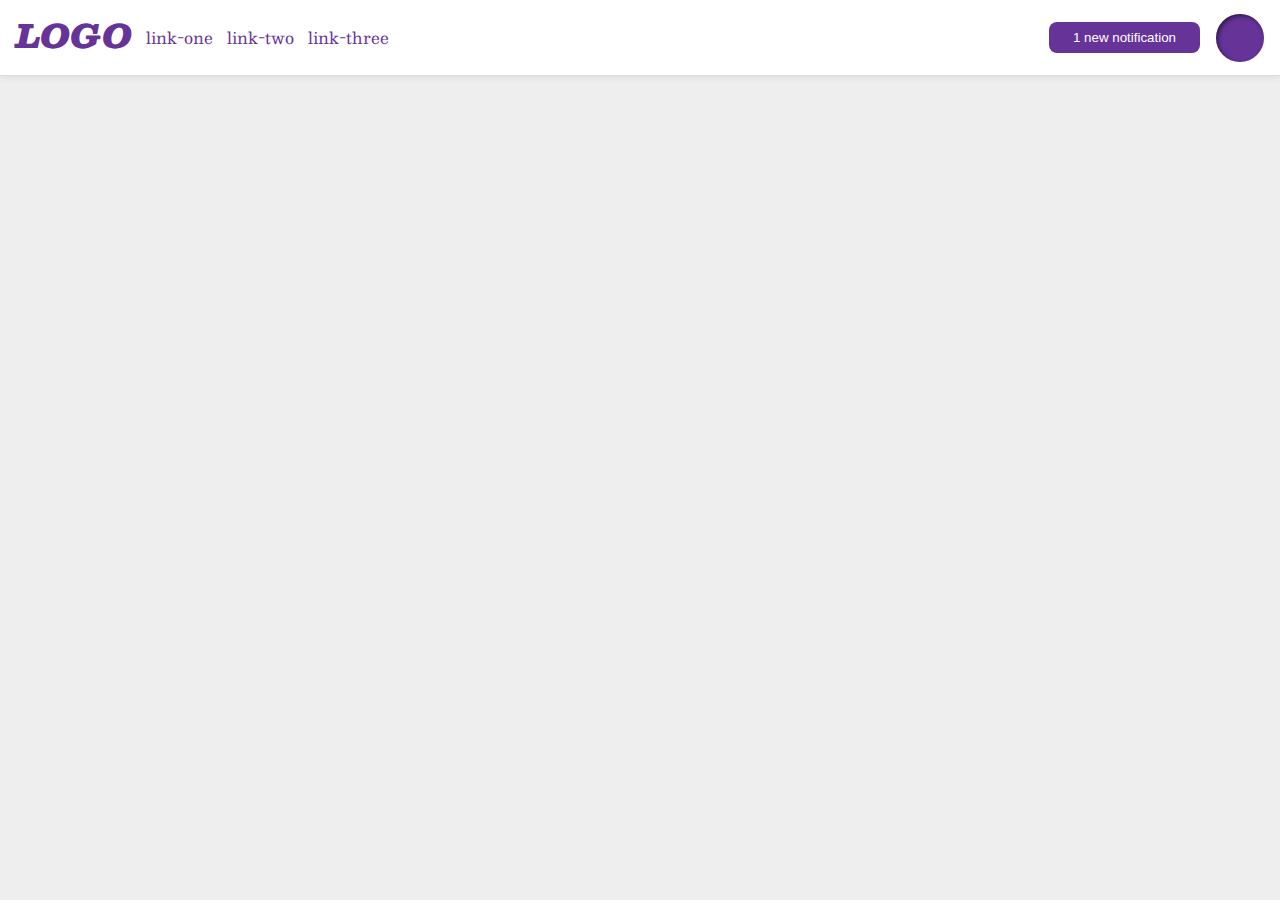
<file: flex/03-flex-header-2/index.html>
<!DOCTYPE html>
<html lang="en">
  <head>
    <meta charset="UTF-8">
    <meta http-equiv="X-UA-Compatible" content="IE=edge">
    <meta name="viewport" content="width=device-width, initial-scale=1.0">
    <title>Flex Header 2</title>
    <link rel="stylesheet" href="style.css">
  </head>
  <body>
    <div class="header">
      <div class="left-elements">
        <div class="logo">
          LOGO
        </div>
        <ul class="links">
          <li><a href="google.com">link-one</a></li>
          <li><a href="google.com">link-two</a></li>
          <li><a href="google.com">link-three</a></li>
        </ul>
      </div>
      <div class="right-elements">
        <button class="notifications">
          1 new notification
        </button>
        <div class="profile-image"></div>
      </div>
    </div>
  </body>
</html>
</file>
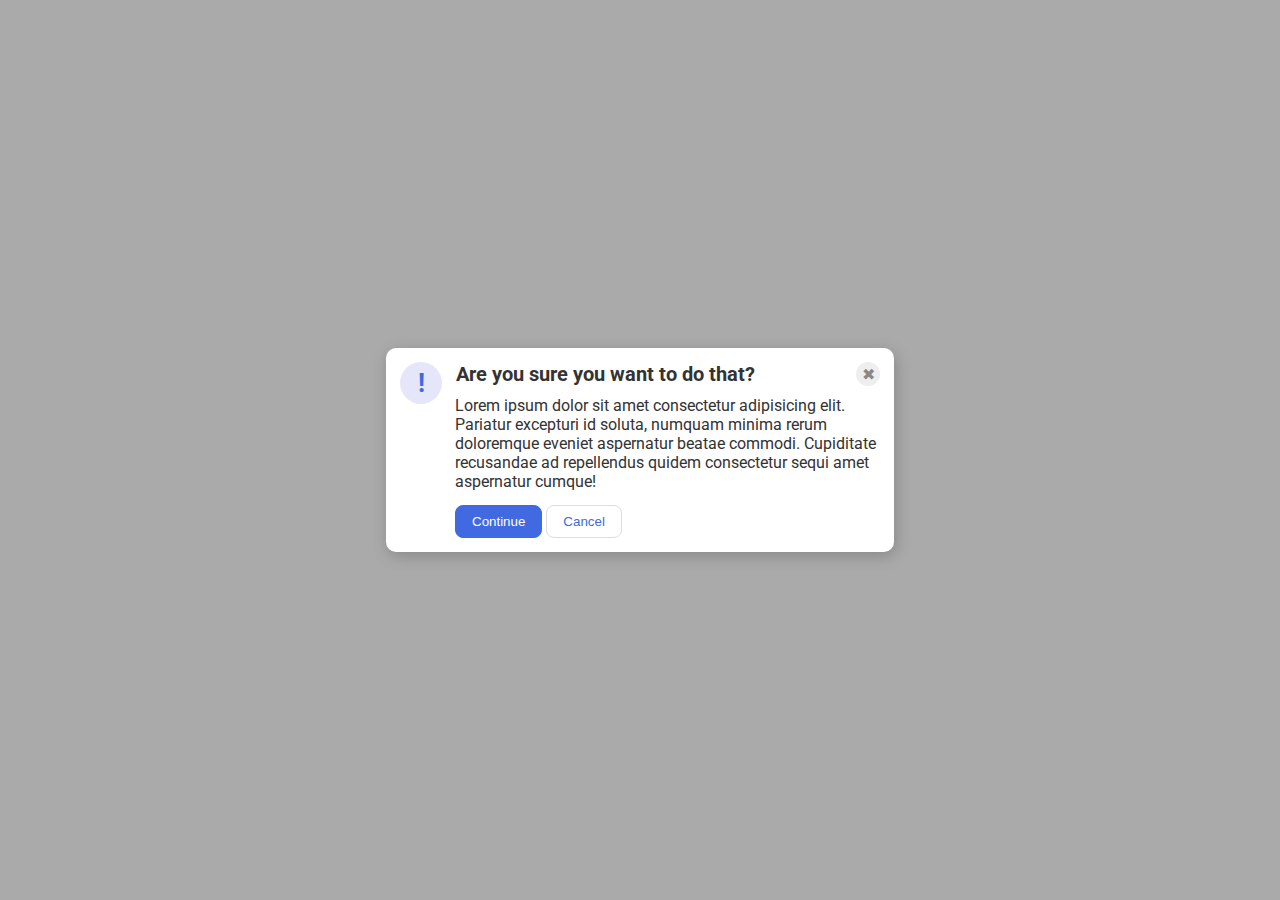
<file: flex/05-flex-modal/index.html>
<!DOCTYPE html>
<html lang="en">
  <head>
    <meta charset="UTF-8">
    <meta http-equiv="X-UA-Compatible" content="IE=edge">
    <meta name="viewport" content="width=device-width, initial-scale=1.0">
    <link rel="stylesheet" href="style.css">
    <title>Modal</title>
  </head>
  <body>
    <div class="modal">
      <div class="top">
        <div class="icon">!</div>
        <div class="header">Are you sure you want to do that?</div>
        <div class="close-button">✖</div>
      </div>
        <div class="agreement">
          <div class="text">Lorem ipsum dolor sit amet consectetur adipisicing elit. Pariatur excepturi id soluta, numquam minima rerum doloremque eveniet aspernatur beatae commodi. Cupiditate recusandae ad repellendus quidem consectetur sequi amet aspernatur cumque!</div>
          <button class="continue">Continue</button>
          <button class="cancel">Cancel</button>
        </div>
    </div>
  </body>
</html>
</file>
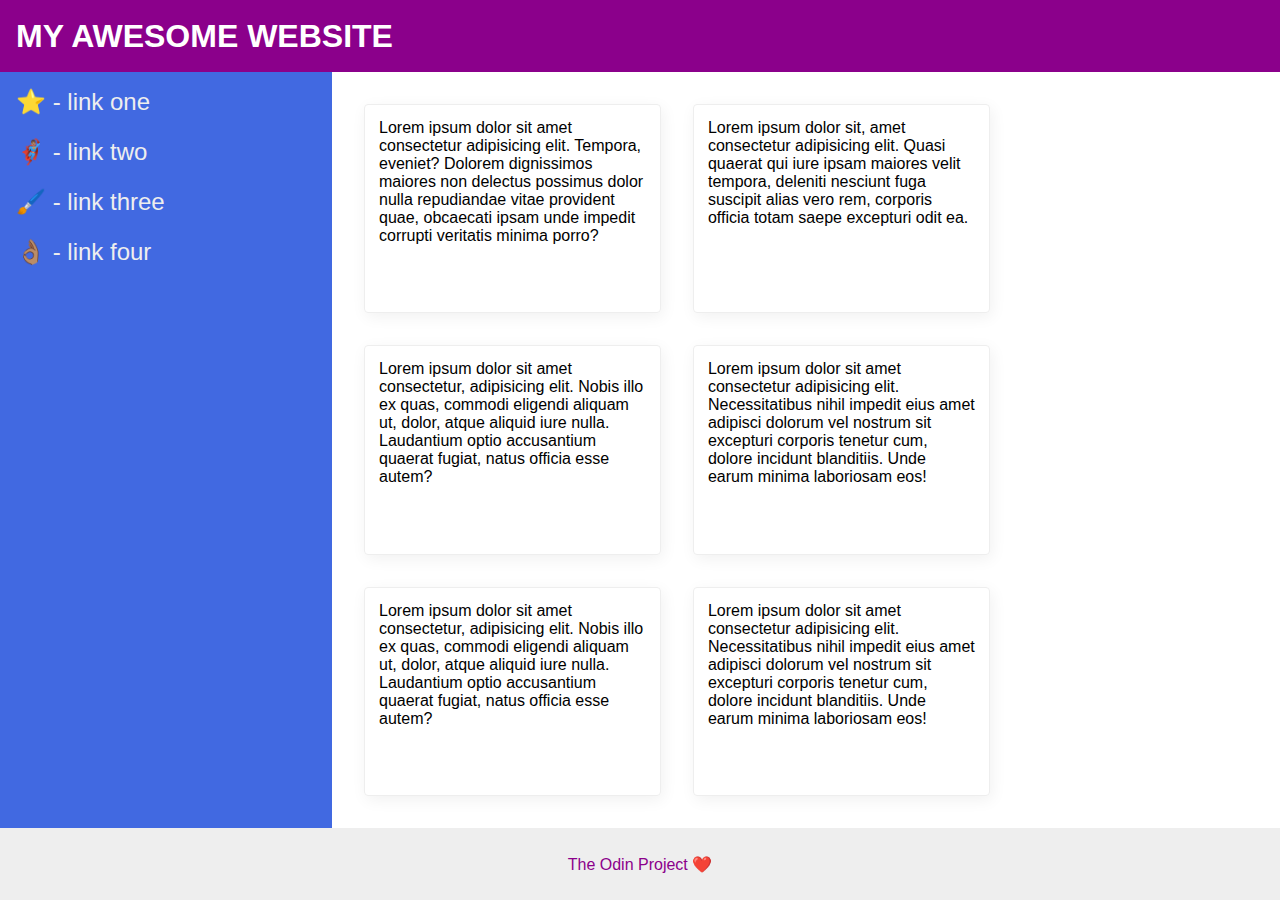
<file: flex/07-flex-layout-2/index.html>
<!DOCTYPE html>
<html lang="en">
  <head>
    <meta charset="UTF-8">
    <meta http-equiv="X-UA-Compatible" content="IE=edge">
    <meta name="viewport" content="width=device-width, initial-scale=1.0">
    <title>The Holy Grail</title>
    <link rel="stylesheet" href="style.css">
  </head>
  <body>
    <div class="header">
      MY AWESOME WEBSITE
    </div>

    <div class="content">
      <div class="sidebar">
        <ul>
          <li><a href="#">⭐️ - link one</a></li>
          <li><a href="#">🦸🏽‍♂️ - link two</a></li>
          <li><a href="#">🖌️ - link three</a></li>
          <li><a href="#">👌🏽 - link four</a></li>
        </ul>
      </div>
      <div class="cards">
        <div class="card">Lorem ipsum dolor sit amet consectetur adipisicing elit. Tempora, eveniet? Dolorem dignissimos maiores non delectus possimus dolor nulla repudiandae vitae provident quae, obcaecati ipsam unde impedit corrupti veritatis minima porro?</div>
        <div class="card">Lorem ipsum dolor sit, amet consectetur adipisicing elit. Quasi quaerat qui iure ipsam maiores velit tempora, deleniti nesciunt fuga suscipit alias vero rem, corporis officia totam saepe excepturi odit ea.</div>
        <div class="card">Lorem ipsum dolor sit amet consectetur, adipisicing elit. Nobis illo ex quas, commodi eligendi aliquam ut, dolor, atque aliquid iure nulla. Laudantium optio accusantium quaerat fugiat, natus officia esse autem?</div>
        <div class="card">Lorem ipsum dolor sit amet consectetur adipisicing elit. Necessitatibus nihil impedit eius amet adipisci dolorum vel nostrum sit excepturi corporis tenetur cum, dolore incidunt blanditiis. Unde earum minima laboriosam eos!</div>
        <div class="card">Lorem ipsum dolor sit amet consectetur, adipisicing elit. Nobis illo ex quas, commodi eligendi aliquam ut, dolor, atque aliquid iure nulla. Laudantium optio accusantium quaerat fugiat, natus officia esse autem?</div>
        <div class="card">Lorem ipsum dolor sit amet consectetur adipisicing elit. Necessitatibus nihil impedit eius amet adipisci dolorum vel nostrum sit excepturi corporis tenetur cum, dolore incidunt blanditiis. Unde earum minima laboriosam eos!</div>
      </div>
    </div>
    

    
    <div class="footer">
      The Odin Project ❤️
    </div>
  </body>
</html>
</file>
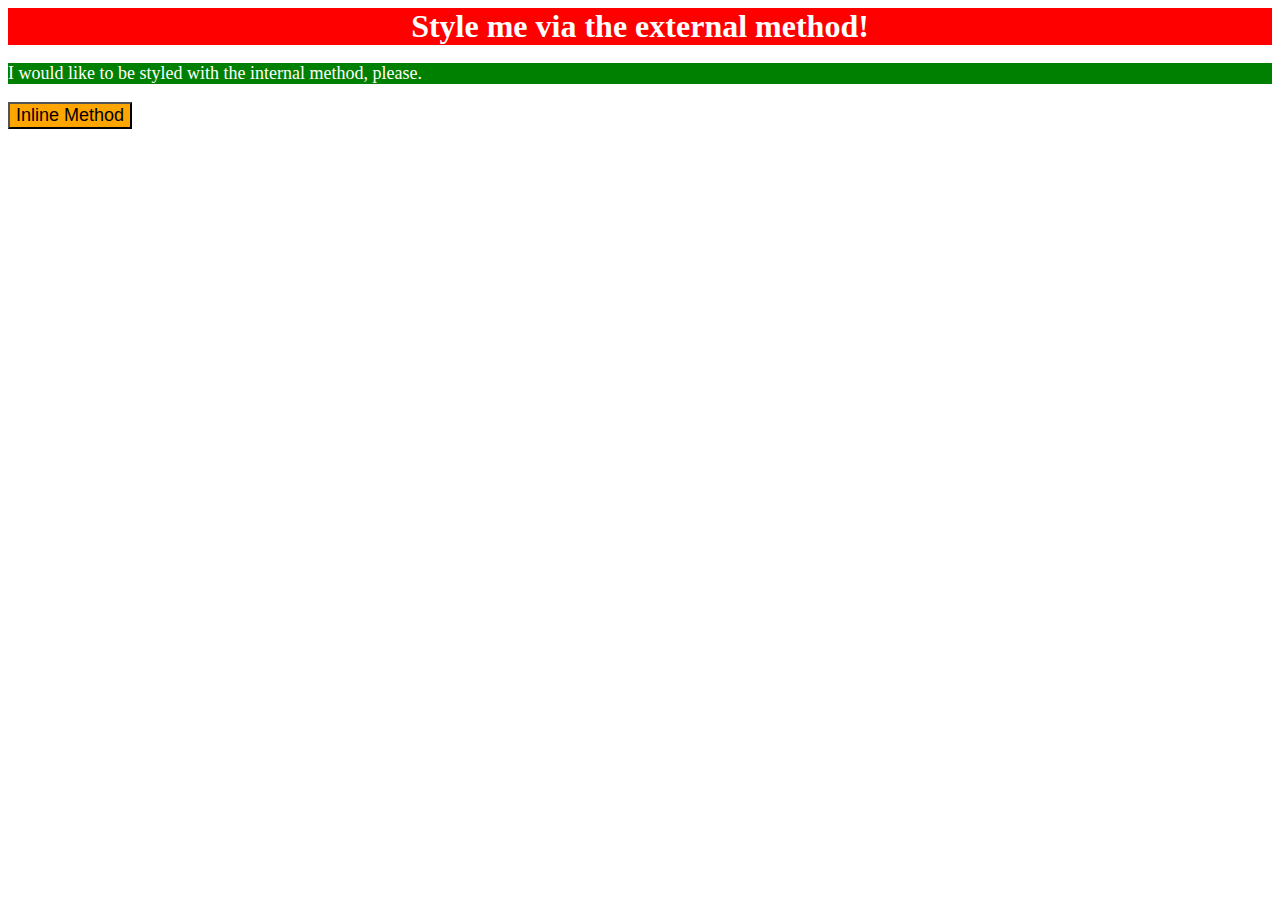
<file: foundations/01-css-methods/index.html>
<!DOCTYPE html>
<html lang="en">
  <head>
    <meta charset="UTF-8">
    <meta http-equiv="X-UA-Compatible" content="IE=edge">
    <meta name="viewport" content="width=device-width, initial-scale=1.0">
    <link rel="stylesheet" href="styles.css">
    <style>
      p {
        background-color: green;
        font-size: 18px;
        color: white;
      }
    </style>
    <title>Methods for Adding CSS</title>
  </head>
  <body>
    <div>Style me via the external method!</div>
    <p>I would like to be styled with the internal method, please.</p>
    <button style="background-color: orange; font-size: 18px;">Inline Method</button>
  </body>
</html>
</file>
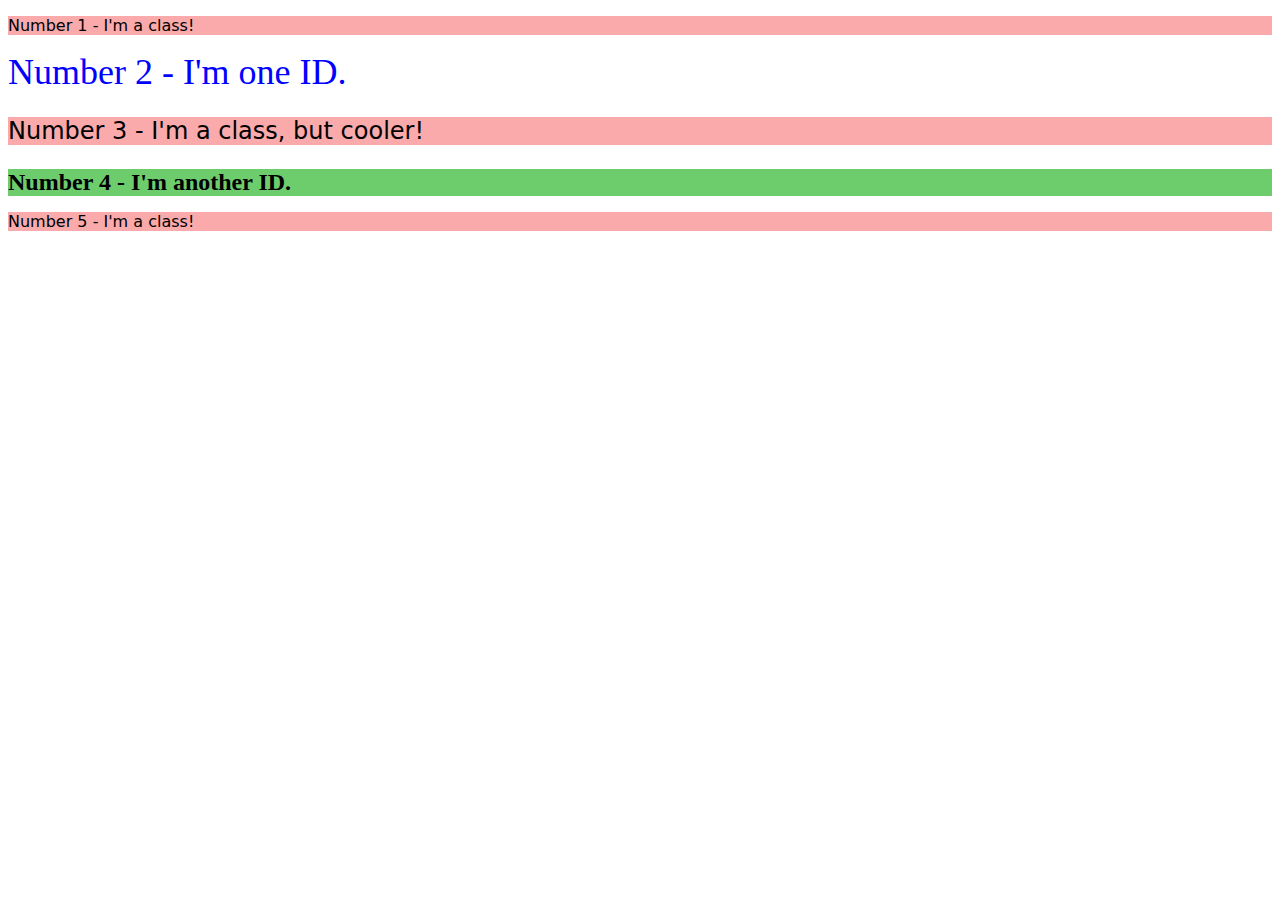
<file: foundations/02-class-id-selectors/index.html>
<!DOCTYPE html>
<html lang="en">
  <head>
    <meta charset="UTF-8">
    <meta http-equiv="X-UA-Compatible" content="IE=edge">
    <meta name="viewport" content="width=device-width, initial-scale=1.0">
    <title>Class and ID Selectors</title>
    <link rel="stylesheet" href="style.css">
  </head>
  <body>
    <p class="first">Number 1 - I'm a class!</p>
    <div id="win">Number 2 - I'm one ID.</div>
    <p class="first cooler">Number 3 - I'm a class, but cooler!</p>
    <div id="lose">Number 4 - I'm another ID.</div>
    <p class="first">Number 5 - I'm a class!</p>
  </body>
</html>
</file>
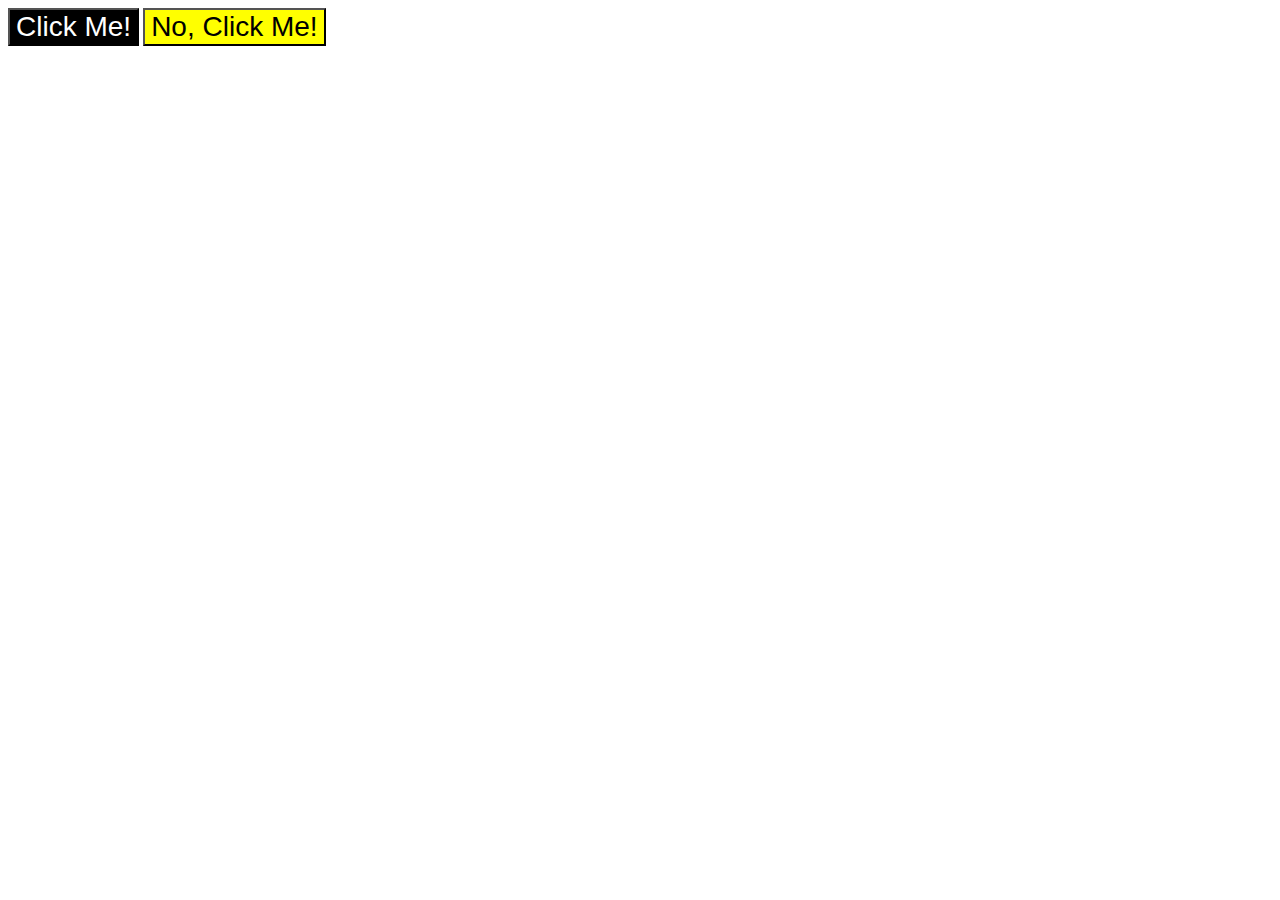
<file: foundations/03-grouping-selectors/index.html>
<!DOCTYPE html>
<html lang="en">
  <head>
    <meta charset="UTF-8">
    <meta http-equiv="X-UA-Compatible" content="IE=edge">
    <meta name="viewport" content="width=device-width, initial-scale=1.0">
    <title>Grouping Selectors</title>
    <link rel="stylesheet" href="style.css">
  </head>
  <body>
    <button class="me">Click Me!</button>
    <button class="no">No, Click Me!</button>
  </body>
</html>
</file>
<file: flex/03-flex-header-2/style.css>
/* this is some magical font-importing.  
you'll learn about it later. */
@import url('https://fonts.googleapis.com/css2?family=Besley:ital,wght@0,400;1,900&display=swap');

body {
  margin: 0;
  background: #eee;
  font-family: Besley, serif;
}

.header {
  background: white;
  border-bottom: 1px solid #ddd;
  box-shadow: 0 0 8px rgba(0,0,0,.1);
  display: flex;
  align-items: center;
  justify-content: space-between;
}

.profile-image {
  background: rebeccapurple;
  box-shadow: inset 2px 2px 4px rgba(0,0,0,.5);
  border-radius: 50%;
  width: 48px;
  height: 48px;
}

.logo {
  color: rebeccapurple;
  font-size: 32px;
  font-weight: 900;
  font-style: italic;
  margin-left: 16px;
}

button {
  border: none;
  border-radius: 8px;
  background: rebeccapurple;
  color: white;
  padding: 8px 24px;
  margin-right: 16px;
}

a {
  /* this removes the line under our links */
  text-decoration: none;
  color: rebeccapurple;
  margin-left: 14px;
}

ul {
  list-style-type: none;
  display: flex;
  padding: 0;
}

.left-elements {
  display: flex;
  margin-top: 8px;
  margin-bottom: 8px;
}

.right-elements {
  display: flex;
  justify-content: center;
  align-items: center;
  margin-right: 16px;
  margin-top: 8px;
  margin-bottom: 8px;
}
</file>
<file: flex/05-flex-modal/style.css>
@import url('https://fonts.googleapis.com/css2?family=Roboto:wght@400;700&display=swap');

html, body {
  height: 100%;
}

body {
  font-family: Roboto, sans-serif;
  margin: 0;
  background: #aaa;
  color: #333;
  /* I'll give you this one for free lol */
  display: flex;
  align-items: center;
  justify-content: center;
}

.modal {
  background: white;
  width: 480px;
  border-radius: 10px;
  box-shadow: 2px 4px 16px rgba(0,0,0,.2);
  padding: 14px;
}

.icon {
  color: royalblue;
  font-size: 26px;
  font-weight: 700;
  background: lavender;
  width: 42px;
  height: 42px;
  border-radius: 50%;
  display: flex;
  align-items: center;
  justify-content: center; 
}

.close-button {
  background: #eee;
  border-radius: 50%;
  color: #888;
  font-weight: 400;
  font-size: 16px;
  height: 24px;
  width: 24px;
  display: flex;
  align-items: center;
  justify-content: center;
}

button {
  padding: 8px 16px;
  border-radius: 8px;
  margin-top: 10px;
}

button.continue {
  background: royalblue;
  border: 1px solid royalblue;
  color: white;
}

button.cancel {
  background: white;
  border: 1px solid #ddd;
  color: royalblue;
}

.header {
  font-weight: bold;
  font-size: 20px;
  margin-right: 87px;
}

.top {
  display: flex;
  justify-content: space-between;
}

.agreement {
  margin-left: 55px;
}

.agreement .text {
  margin-top: -8px;
}

.agreement button {
  margin-top: 14px;
}
</file>
<file: flex/07-flex-layout-2/style.css>
body {
  font-family: -apple-system, BlinkMacSystemFont, 'Segoe UI', Roboto, Oxygen, Ubuntu, Cantarell, 'Open Sans', 'Helvetica Neue', sans-serif;
  margin: 0;
  min-height: 100vh;
  display: flex;
  flex-direction: column;
}

.header {
  height: 72px;
  background: darkmagenta;
  color: white;
  display: flex;
  align-items: center;
  font-size: 32px;
  font-weight: 900;
  padding-left: 16px;
}

.footer {
  height: 72px;
  background: #eee;
  color: darkmagenta;
  display: flex;
  justify-content: center;
  align-items: center;
}

.sidebar {
  width: 300px;
  background: royalblue;
  padding: 16px;
  flex-shrink: 0;
}

.card {
  border: 1px solid #eee;
  box-shadow: 2px 4px 16px rgba(0,0,0,.06);
  border-radius: 4px;
  padding: 14px;
  padding-bottom: 32px;
  display: flex;
  flex-wrap: wrap;
  word-wrap: normal;
  max-width: 30ch;
  font-size: 16px;
}

.content {
  display: flex;
  flex-grow: 1;
}

.cards {
  padding: 32px;
  display: flex;
  flex: 1;
  flex-wrap: wrap;
  gap: 32px;
}

ul {
  list-style: none;
  display: flex;
  flex-direction: column;
  gap: 22px;
  font-size: 24px;
  padding: 0px;
  margin: 0px
}

a {
  color: #eee;
}

a:link { text-decoration: none; }
a:visited { text-decoration: none; }
a:hover { text-decoration: none; }
a:active { text-decoration: none; }
</file>
<file: foundations/01-css-methods/styles.css>
div {
    background-color: red;
    font-size: 32px;
    text-align: center;
    font-weight: bold;
    color: white;
}
</file>
<file: foundations/02-class-id-selectors/style.css>
.first {
    background-color: rgb(250, 170, 170);
    font-family: Verdana, "DejaVu Sans", sans-serif;

}

#win {
    color: rgb( 0, 0, 255);
    font-size: 36px;
}

.cooler {
    font-size: 24px;
}

#lose {
    background-color: rgb(109, 205, 109);
    font-size: 24px;
    font-weight: bold;
}
</file>
<file: foundations/03-grouping-selectors/style.css>
.me, .no {
    font-size: 28px;
    font-family: Helvetica, "Times New Roman", sans-serif;
}

.me {
    background-color: black;
    color: white;
}

.no {
    background-color: yellow;
}
</file>
